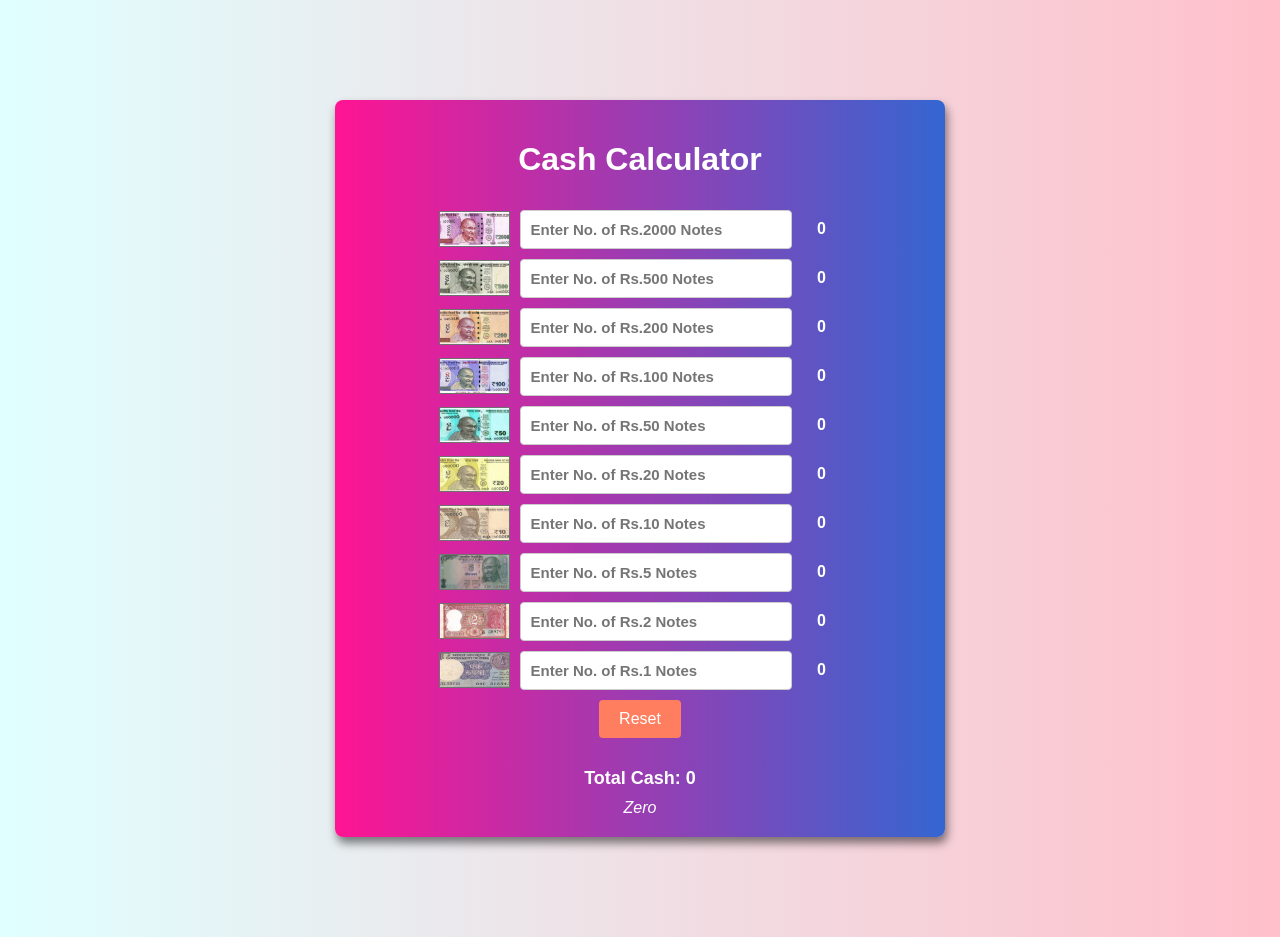
<file: Cash Calculator Application/index.html>
<!DOCTYPE html>
<html>
<head>
  <title>Cash Calculator</title>
  <link rel="stylesheet" href="styles.css">
</head>
<body>

    <div class="container">
        <h1>Cash Calculator</h1>
        
        <div class="row">
          <img src="images/two_thousand_note.png"></img>
          <input type="number" id="et2000" class="cash-input" placeholder="Enter No. of Rs.2000 Notes">
          <span id="txt2000" class="cash-text">0</span>
        </div>

        <div class="row">
          <img src="images/five_hundred_note.png"></img>
          <input type="number" id="et500" class="cash-input" placeholder="Enter No. of Rs.500 Notes">
          <span id="txt500" class="cash-text">0</span>
        </div>
        <div class="row">
          <img src="images/two_hundred_note.png"></img>
          <input type="number" id="et200" class="cash-input" placeholder="Enter No. of Rs.200 Notes">
          <span id="txt200" class="cash-text">0</span>
        </div>

        <div class="row">
          <img src="images/one_hundred.png"></img>
          <input type="number" id="et100" class="cash-input" placeholder="Enter No. of Rs.100 Notes">
          <span id="txt100" class="cash-text">0</span>
        </div>

        <div class="row">
          <img src="images/fifty_note.png"></img>
          <input type="number" id="et50" class="cash-input" placeholder="Enter No. of Rs.50 Notes">
          <span id="txt50" class="cash-text">0</span>
        </div>

        <div class="row">
          <img src="images/twenty_note.png"></img>
          <input type="number" id="et20" class="cash-input" placeholder="Enter No. of Rs.20 Notes">
          <span id="txt20" class="cash-text">0</span>
        </div>

        <div class="row">
          <img src="images/ten_note.png"></img>
          <input type="number" id="et10" class="cash-input" placeholder="Enter No. of Rs.10 Notes">
          <span id="txt10" class="cash-text">0</span>
        </div>

        <div class="row">
          <img src="images/five_note.png"></img>
          <input type="number" id="et5" class="cash-input" placeholder="Enter No. of Rs.5 Notes">
          <span id="txt5" class="cash-text">0</span>
        </div>

        <div class="row">
          <img src="images/two_note.png"></img>
          <input type="number" id="et2" class="cash-input" placeholder="Enter No. of Rs.2 Notes">
          <span id="txt2" class="cash-text">0</span>
        </div>

        <div class="row">
          <img src="images/one_note.png"></img>
          <input type="number" id="et1" class="cash-input" placeholder="Enter No. of Rs.1 Notes">
          <span id="txt1" class="cash-text">0</span>
        </div>



        <div class="row">
          <button id="btnReset">Reset</button>
        </div>

        <div class="row result-part">
          <span id="txtFinalCash">Total Cash: 0</span>
          <span id="txtFinalCashInWords">Zero</span>
        </div>

    </div>
  
  <script src="script.js"></script>
</body>
</html>
</file>
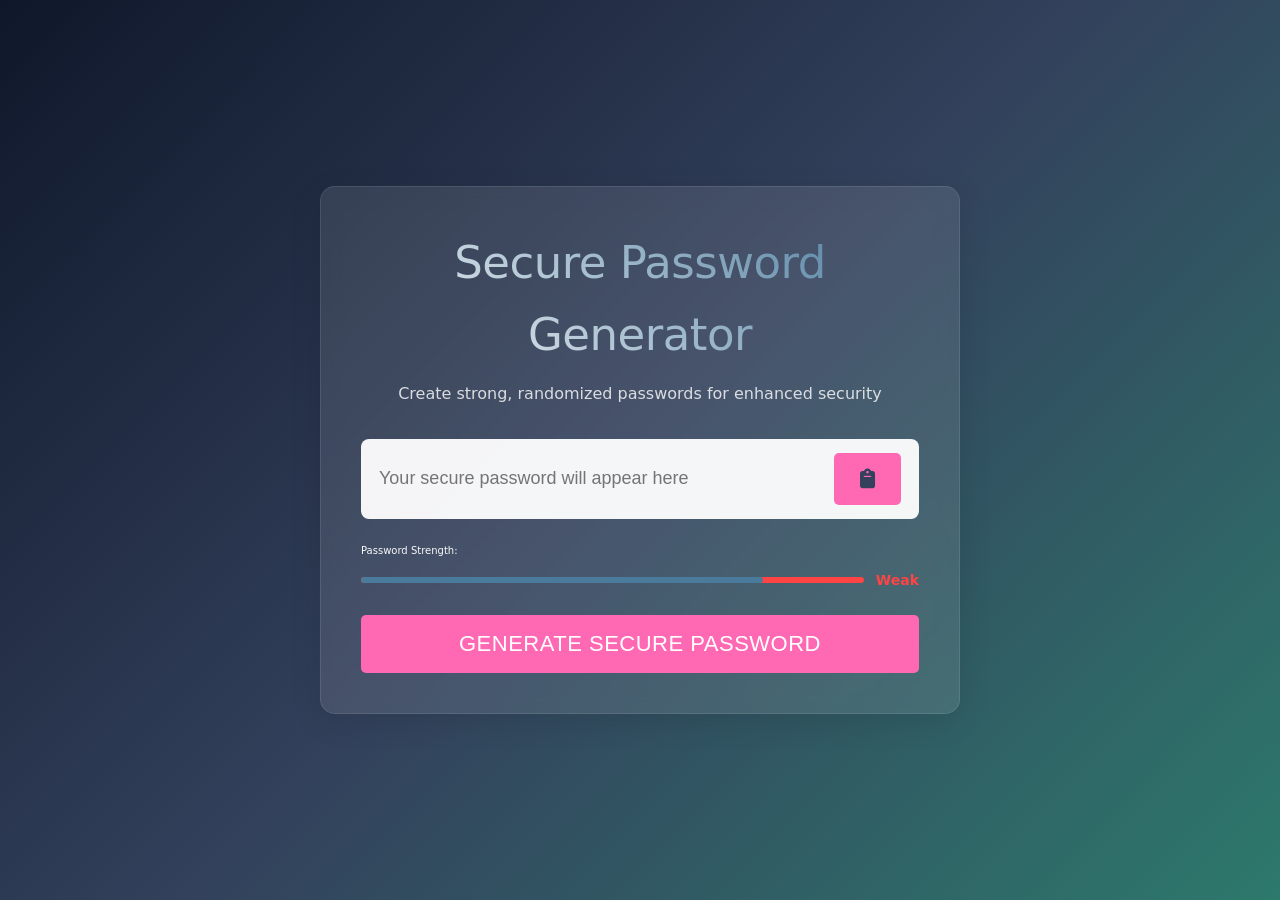
<file: Generate-Random-Password/index.html>
<!DOCTYPE html>
<html lang="en">
<head>
    <meta charset="UTF-8">
    <meta name="viewport" content="width=device-width, initial-scale=1.0">
    <meta name="description" content="Generate secure random passwords with our advanced password generator tool">
    <meta name="author" content="Your Company Name">
    <title>Secure Password Generator | Create Strong Random Passwords</title>
    <link rel="stylesheet" href="https://cdnjs.cloudflare.com/ajax/libs/font-awesome/6.5.2/css/all.min.css" integrity="sha512-SnH5WK+bZxgPHs44uWIX+LLJAJ9/2PkPKZ5QiAj6Ta86w+fsb2TkcmfRyVX3pBnMFcV7oQPJkl9QevSCWr3W6A==" crossorigin="anonymous" referrerpolicy="no-referrer">
    <link rel="stylesheet" href="style.css">
</head>
<body>
    <main class="container">
        <section class="password-generator-card">
            <header class="card-header">
                <h1 class="title">Secure Password Generator</h1>
                <p class="subtitle">Create strong, randomized passwords for enhanced security</p>
            </header>
            
            <div class="card-body">
                <div class="password-output-group">
                    <input type="text" 
                           id="password" 
                           class="password-display"
                           placeholder="Your secure password will appear here"
                           readonly
                           aria-label="Generated password">
                    <button type="button" 
                            class="copy-button" 
                            id="copy"
                            aria-label="Copy password to clipboard">
                        <i class="fas fa-clipboard"></i>
                    </button>
                </div>
                
                <div class="security-rating">
                    <span class="rating-text">Password Strength:</span>
                    <div class="strength-indicator">
                        <div class="indicator-bar"></div>
                        <span class="strength-text">Very Strong</span>
                    </div>
                </div>
            </div>

            <footer class="card-footer">
                <button type="button" 
                        class="generate-button" 
                        id="btn"
                        aria-label="Generate new password">
                    Generate Secure Password
                </button>
            </footer>
        </section>
    </main>

    <script src="script.js"></script>
</body>
</html>
</file>
<file: Cash Calculator Application/styles.css>
body {
  margin: 0;
  padding: 0;
  background: linear-gradient(to right, #E0FFFF, #FFC0CB);
  font-family: Arial, sans-serif;
  color: #333;
}

.container {
  max-width: 600px;
  margin: 100px auto;
  padding: 20px 5px;
  background: linear-gradient(to left, #3466d1, #FF1493);
  border-radius: 8px;
  box-shadow: 0 2px 4px rgba(0, 0, 0, 0.1);
  animation: fadeIn 1s ease;
  display: flex;
  flex-direction: column;
  align-items: center;
  box-shadow: 2px 6px 10px rgba(0, 0, 0, 0.5);
}

header {
  text-align: center;
  margin-bottom: 20px;
}

h1 {
  color: #ffffff;
}

.row {
  margin-top: 10px;
  display: flex;
  justify-content: center;
  align-items: center;
  transition: transform 0.2s ease;
}

.row:hover {
  transform: scale(1.05);
}


img {
  margin-right: 10px;
}

input[type="number"] {
  padding: 10px;
  font-size: 15px;
  width: 250px;
  border-radius: 4px;
  border: 1px solid #ccc;
  flex: 1;
  transition: border-color 0.3s ease;
  background-color: #fff;
  color: #333;
  font-weight: 600;
}

input[type="number"]:focus {
  border-color: #ff7e5f;
  outline: none;
  box-shadow: 0 0 0 2px #ff7e5f;
}

input[type="number"]::-webkit-inner-spin-button,
input[type="number"]::-webkit-outer-spin-button {
  -webkit-appearance: none;
  margin: 0;
}

input[type="number"]::-moz-inner-spin-button,
input[type="number"]::-moz-outer-spin-button {
  -moz-appearance: none;
  margin: 0;
}

input[type="number"]::-ms-clear {
  display: none;
}

input[type="number"]::-webkit-contacts-auto-fill-button {
  visibility: hidden;
  display: none !important;
  pointer-events: none;
  position: absolute;
  right: 0;
}

.cash-text {
  font-weight: bold;
  margin-left: 10px;
  width: 40px;
  display: inline-block;
  text-align: center;
  color: white;
}

button {
  padding: 10px 20px;
  font-size: 16px;
  background-color: #ff7e5f;
  color: #fff;
  border: none;
  border-radius: 4px;
  cursor: pointer;
  transition: background-color 0.3s ease;
  align-self: flex-end;
}

button:hover {
  background-color: #ff6c4a;
}

#txtFinalCash {
  font-size: 18px;
  font-weight: bold;
  margin-top: 20px;
  color: #ffffff;
}

#txtFinalCashInWords {
  margin-top: 10px;
  font-style: italic;
  color: #fff;
}

.result-part {
  display: flex;
  flex-direction: column;
}

@keyframes fadeIn {
  0% {
    opacity: 0;
    transform: translateY(-20px);
  }
  100% {
    opacity: 1;
    transform: translateY(0);
  }
}

/* Additional styles */
</file>
<file: Generate-Random-Password/style.css>
:root {
   
    --primary-color: #2d796c;      
    --secondary-color: #33415c;    
    --accent-color: #4a7b9d;       
    --dark-bg: #0f172a;            
    --light-text: #f8f9fa;
    --input-bg: rgba(255, 255, 255, 0.95);
    --transition: all 0.3s ease;
}

*,
*::before,
*::after {
    margin: 0;
    padding: 0;
    box-sizing: border-box;
}

html {
    font-size: 62.5%;
    font-family: 'Segoe UI', system-ui, -apple-system, sans-serif;
}

:root {
    
    --primary-color: #2d796c;     
    --secondary-color: #33415c;    
    --accent-color: #4a7b9d;      
    --dark-bg: #0f172a;            
    --light-text: #f8f9fa;
    --input-bg: rgba(255, 255, 255, 0.95);
    --transition: all 0.3s ease;
}

body {
    min-height: 100vh;
    background: linear-gradient(
        135deg,
        var(--dark-bg) 0%,
        var(--secondary-color) 50%,
        var(--primary-color) 100%
    );
    color: var(--light-text);
    line-height: 1.6;
    animation: gradientAnimation 15s ease infinite;
}

@keyframes gradientAnimation {
    0% { background-position: 0% 50%; }
    50% { background-position: 100% 50%; }
    100% { background-position: 0% 50%; }
}

.container {
    display: flex;
    align-items: center;
    justify-content: center;
    min-height: 100vh;
    padding: 2rem;
}

.password-generator-card {
    background: rgba(255, 255, 255, 0.1);
    backdrop-filter: blur(10px);
    border-radius: 1.5rem;
    padding: 4rem;
    width: 100%;
    max-width: 64rem;
    box-shadow: 0 8px 32px rgba(0, 0, 0, 0.1);
    border: 1px solid rgba(255, 255, 255, 0.1);
    transition: var(--transition);
}

.card-header {
    text-align: center;
    margin-bottom: 3.2rem;
}

.title {
    font-size: 3.2rem;
    font-weight: 700;
    margin-bottom: 1rem;
    letter-spacing: -0.05rem;
    background: linear-gradient(45deg, var(--light-text), var(--accent-color));
    -webkit-background-clip: text;
    -webkit-text-fill-color: transparent;
}

.subtitle {
    font-size: 1.6rem;
    color: rgba(255, 255, 255, 0.8);
    margin-bottom: 0.5rem;
}

.password-output-group {
    display: flex;
    gap: 1rem;
    background: var(--input-bg);
    border-radius: 0.8rem;
    padding: 1.2rem 1.6rem;
    transition: var(--transition);
    border: 2px solid transparent;
}

.password-output-group:focus-within {
    border-color: var(--accent-color);
    box-shadow: 0 0 0 3px rgba(0, 201, 167, 0.2);
}

.password-display {
    flex: 1;
    border: none;
    background: transparent;
    font-size: 1.8rem;
    color: #2d3436;
    padding: 0.8rem 0;
    outline: none;
}

.copy-button {
    background: none;
    border: none;
    cursor: pointer;
    padding: 0.8rem;
    border-radius: 0.5rem;
    transition: var(--transition);
}

.copy-button:hover {
    background: rgba(0, 0, 0, 0.05);
}

.copy-button i {
    font-size: 2rem;
    color: var(--secondary-color);
}

.generate-button {
    width: 100%;
    padding: 1.6rem;
    background: linear-gradient(135deg, var(--primary-color), var(--accent-color));
    border: none;
    border-radius: 0.8rem;
    color: var(--light-text);
    font-size: 1.6rem;
    font-weight: 600;
    cursor: pointer;
    transition: var(--transition);
    text-transform: uppercase;
    letter-spacing: 0.05rem;
}

.generate-button:hover {
    transform: translateY(-2px);
    box-shadow: 0 8px 24px rgba(0, 201, 167, 0.3);
}

/* Strength indicator styles */
.security-rating {
    margin: 2.4rem 0;
}

.strength-indicator {
    display: flex;
    align-items: center;
    gap: 1.2rem;
    margin-top: 1rem;
}

.indicator-bar {
    flex: 1;
    height: 6px;
    background: rgba(255, 255, 255, 0.1);
    border-radius: 3px;
    overflow: hidden;
    position: relative;
}

.indicator-bar::after {
    content: '';
    position: absolute;
    left: 0;
    top: 0;
    height: 100%;
    width: 80%;
    background: var(--accent-color);
    border-radius: 3px;
    transition: var(--transition);
}

.strength-text {
    font-size: 1.4rem;
    font-weight: 600;
    color: var(--accent-color);
}

/* Responsive design */
@media (max-width: 768px) {
    .password-generator-card {
        padding: 3rem;
    }

    .title {
        font-size: 2.4rem;
    }

    .subtitle {
        font-size: 1.4rem;
    }
}

.container h1{
    font-weight: 500;
    font-size: 45px;
}

.container h1 span{ 
    color: hotpink;
    border-bottom: 4px solid hotpink;
}

.display input{
    border: 0;
    outline: 0;
    font-size: 24px;
    flex: 1;
}

.container button{
    border: 0;
    outline: 0;
    background: hotpink;
    color: #fff;
    font-size: 22px;
    font-weight: 300;
    display: flex;
    align-items: center;
    justify-content: center;
    padding: 16px 26px;
    border-radius: 5px;
    cursor: pointer;
}
</file>
